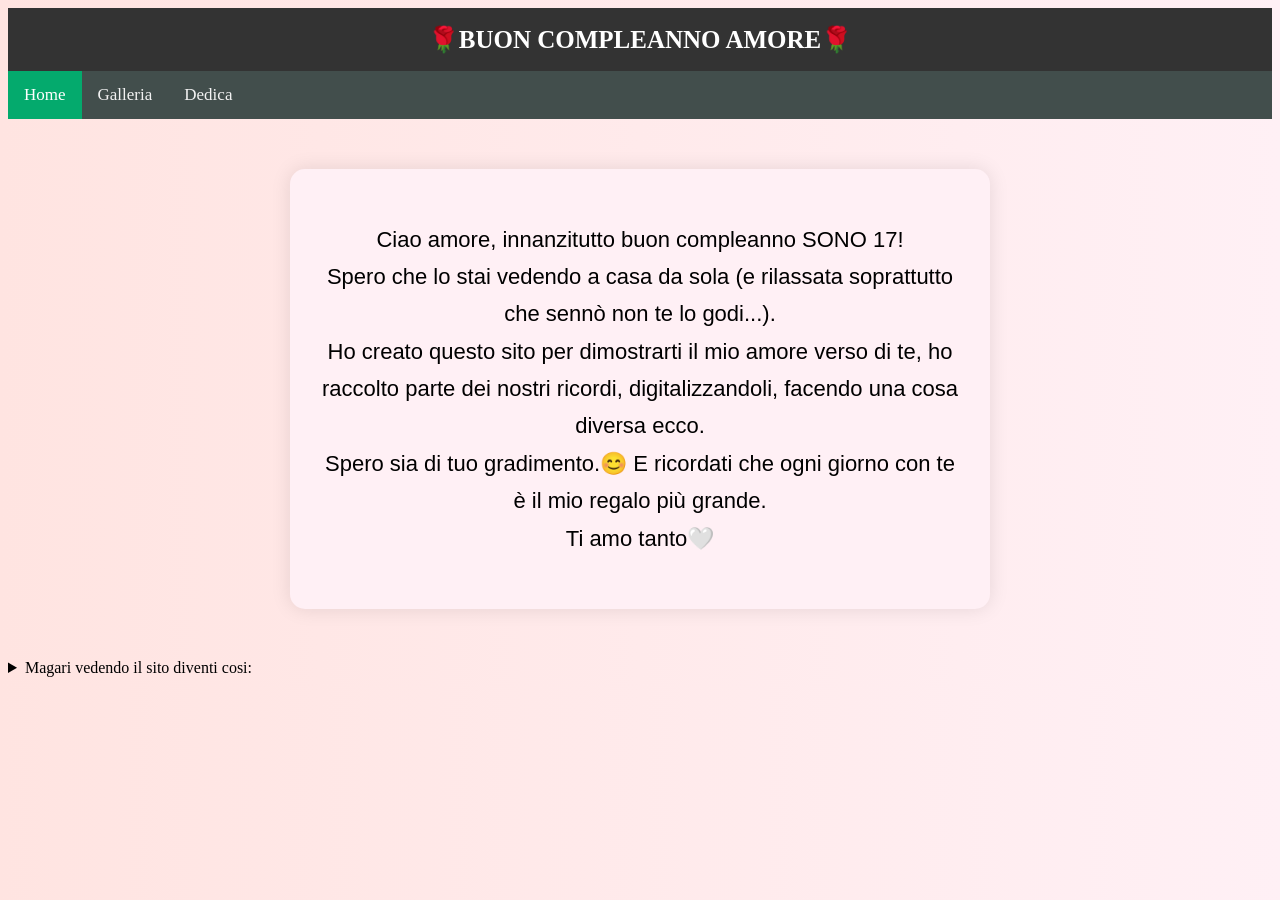
<file: index.html>
<!DOCTYPE html>
<html lang="en">
<head>
    <meta charset="UTF-8">
    <meta name="viewport" content="width=device-width, initial-scale=1, maximum-scale=1, user-scalable=no">
    <link href="https://fonts.googleapis.com/css2?family=Dancing+Script&display=swap" rel="stylesheet">
    <title>Giulia</title>
    <link rel="stylesheet" href="style.css">
    <script src="script.js"></script>
</head>
<body>
    
    <div class="title">
            <h1>
                <span>🌹BUON COMPLEANNO AMORE🌹</span> 
            </h1>
    </div>
        
    <div class="topnav">
        
        <a class="active" href="index.html">Home</a>
        <a href="foto.html">Galleria</a>
        <a href="dedica.html" onclick="checkPassword(event)">Dedica</a>
    </div>
    <div id="passwordModal" class="modal">
        <div class="modal-content">
          <span class="close" onclick="closeModal()">&times;</span>
          <h2>Inserisci la chiave per accedere</h2>
          <input type="password" id="passwordInput" placeholder="Chiave..." />
          <button onclick="submitPassword()">Entra</button>
          <p id="errorMsg" style="color:red; display:none;">Chiave errata!</p>
        </div>
      </div>
      
    <div class="dedica-container">
        <p class="presentazione">
                Ciao amore, innanzitutto buon compleanno SONO 17!<br>
                Spero che lo stai vedendo a casa da sola 
                (e rilassata soprattutto che sennò non te lo godi...).<br>
                Ho creato questo sito per dimostrarti il mio amore verso di te,
                ho raccolto parte dei nostri ricordi, digitalizzandoli,
                facendo una cosa diversa ecco.
                <br>
                Spero sia di tuo gradimento.😊
                E ricordati che ogni giorno con te è il mio regalo più grande.
                <br>
                Ti amo tanto🤍 
            </p> 
    </div>
    <div class="imm-home">
        <details>
            <summary>Magari vedendo il sito diventi cosi:</summary>
            <br>
            <center>
                <img src="immagini/immagine_giulia_sorriso.jpg" width="300" draggable="false">
                <p>Che sicuramente qui stavi all'apice della tua felicità.</p>
            </center>
        </details>
    </div>

        
        
</body>
</html>
</file>
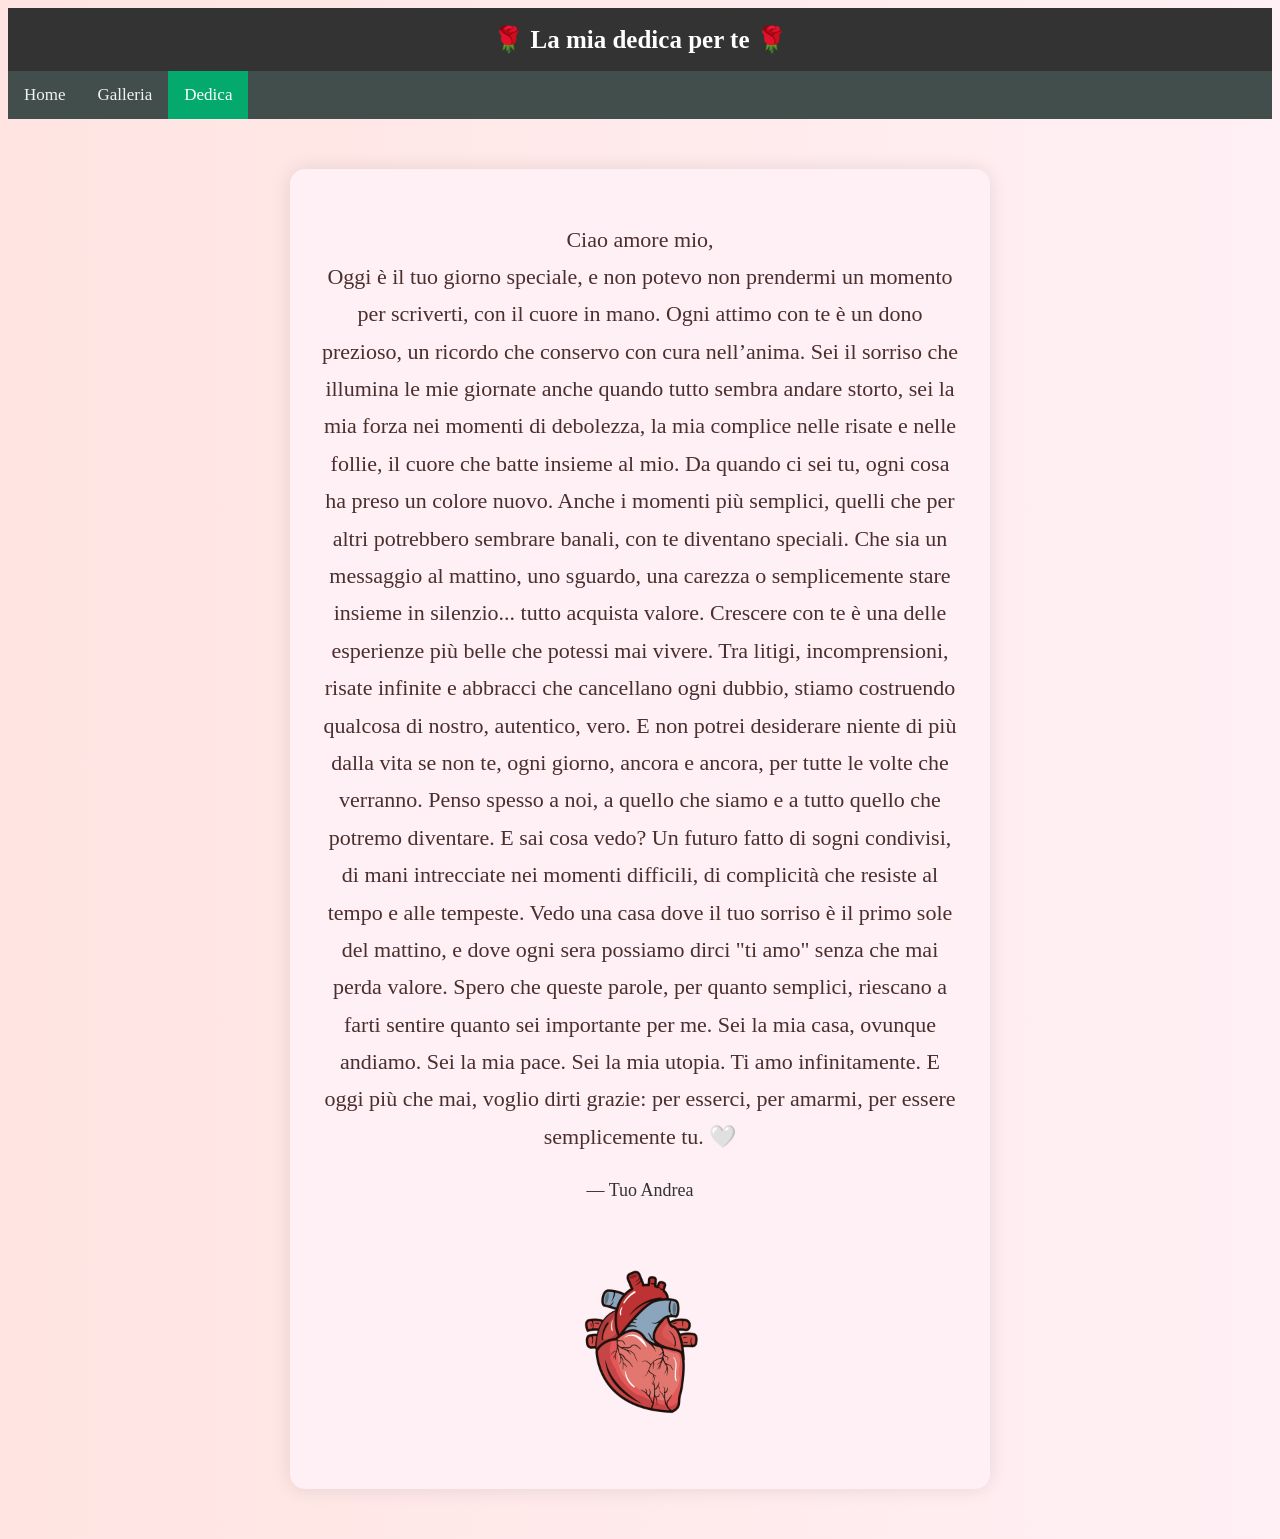
<file: dedica.html>
<!DOCTYPE html>
<html lang="en">
<head>
    <meta charset="UTF-8">
    <meta meta name="viewport" content="width=device-width, initial-scale=1, maximum-scale=1, user-scalable=no">
    <title>Giulia</title>
    <link rel="stylesheet" href="style.css">
</head>
<body>
    <div class="title">
        <h1>🌹 La mia dedica per te 🌹</h1>
    </div>
        
    <div class="topnav">
        
        <a href="index.html">Home</a>
        <a href="foto.html">Galleria</a>
        <a class="active" href="dedica.html">Dedica</a>
    </div>
    

    <div class="dedica-container">
        <p class="dedica-text">
            Ciao amore mio,
<br>
Oggi è il tuo giorno speciale, e non potevo non prendermi un momento per scriverti, con il cuore in mano.

Ogni attimo con te è un dono prezioso, un ricordo che conservo con cura nell’anima. Sei il sorriso che illumina le mie giornate anche quando tutto sembra andare storto,
sei la mia forza nei momenti di debolezza, la mia complice nelle risate e nelle follie, il cuore che batte insieme al mio.

Da quando ci sei tu, ogni cosa ha preso un colore nuovo. Anche i momenti più semplici, quelli che per altri potrebbero sembrare banali, con te diventano speciali.
Che sia un messaggio al mattino, uno sguardo, una carezza o semplicemente stare insieme in silenzio... tutto acquista valore.

Crescere con te è una delle esperienze più belle che potessi mai vivere.
Tra litigi, incomprensioni, risate infinite e abbracci che cancellano ogni dubbio, stiamo costruendo qualcosa di nostro, autentico, vero.
E non potrei desiderare niente di più dalla vita se non te, ogni giorno, ancora e ancora, per tutte le volte che verranno.

Penso spesso a noi, a quello che siamo e a tutto quello che potremo diventare.
E sai cosa vedo?
Un futuro fatto di sogni condivisi, di mani intrecciate nei momenti difficili, di complicità che resiste al tempo e alle tempeste.
Vedo una casa dove il tuo sorriso è il primo sole del mattino, e dove ogni sera possiamo dirci "ti amo" senza che mai perda valore.

Spero che queste parole, per quanto semplici, riescano a farti sentire quanto sei importante per me.
Sei la mia casa, ovunque andiamo. Sei la mia pace. Sei la mia utopia.

Ti amo infinitamente.
E oggi più che mai, voglio dirti grazie:
per esserci, per amarmi, per essere semplicemente tu. 🤍
            <span class="firma">— Tuo Andrea</span>
        </p>

        <img src="immagini/—Pngtree—cartoon stroke highlight shadow real_5953445.png" alt="Cuore" class="dedica-img">
    </div>
</body>
</file>
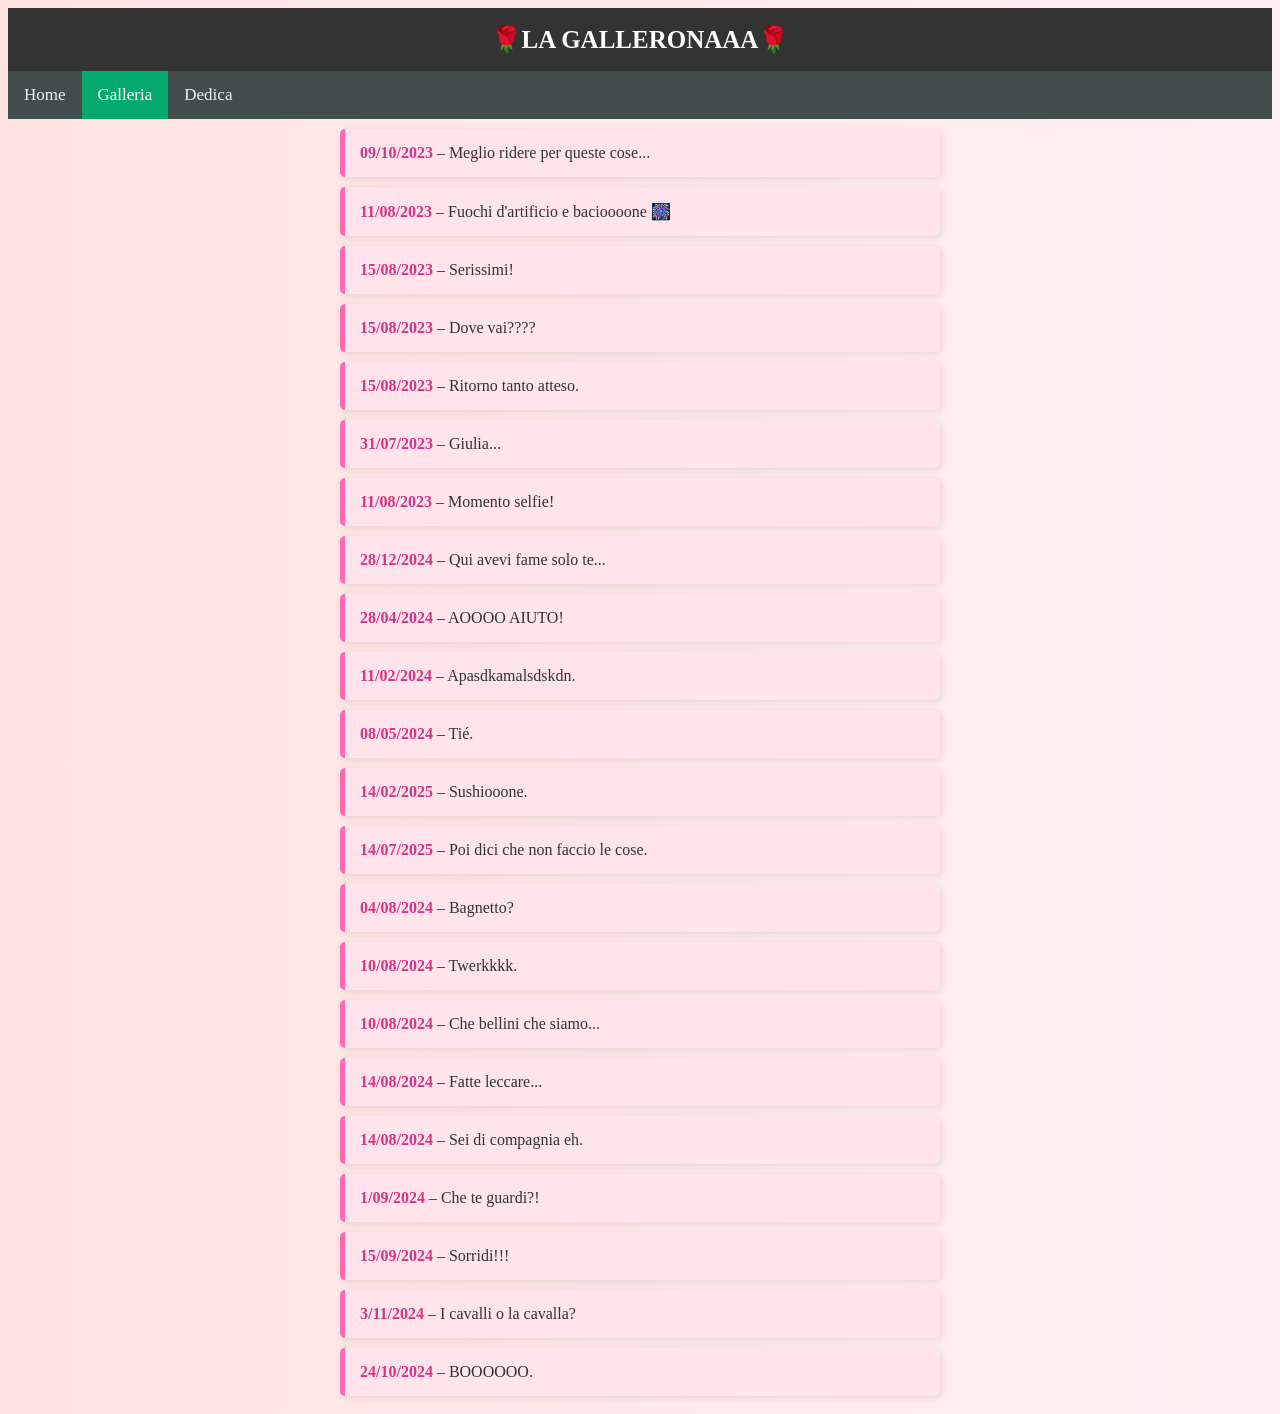
<file: foto.html>
<!DOCTYPE html>
<html lang="en">
<head>
    <meta charset="UTF-8">
    <meta meta name="viewport" content="width=device-width, initial-scale=1, maximum-scale=1, user-scalable=no">
    <title>Giulia</title>
    <link rel="stylesheet" href="style.css">
    <script src="script.js"></script>
</head>
  
<body>
    <div class="title">
        <h1>
                <a>🌹LA GALLERONAAA🌹
                </a> 
            </h1>
    </div>
        
    <div class="topnav">
        
        <a href="index.html">Home</a>
        <a class="active" href="foto.html">Galleria</a>
        <a href="dedica.html" onclick="checkPassword(event)">Dedica</a>
    </div>

    <div id="passwordModal" class="modal">
        <div class="modal-content">
          <span class="close" onclick="closeModal()">&times;</span>
          <h2>Inserisci la chiave per accedere</h2>
          <input type="password" id="passwordInput" placeholder="Chiave..." />
          <button onclick="submitPassword()">Entra</button>
          <p id="errorMsg" style="color:red; display:none;">Chiave errata!</p>
        </div>
      </div>
      
    <ul class="timeline">
      <li>
          <a href="#" onclick="openLightbox('immagini/aia.jpg')">
              <span>09/10/2023</span> – Meglio ridere per queste cose...
          </a>
      </li>
      <li>
          <a href="#" onclick="openLightbox('immagini/fuochi.jpg')">
              <span>11/08/2023</span> – Fuochi d'artificio e bacioooone 🎆
          </a>
      </li>
      <li>
          <a href="#" onclick="openLightbox('immagini/seri.jpg')">
              <span>15/08/2023</span> – Serissimi!
          </a>
      </li>
      <li>
          <a href="#" onclick="openLightbox('immagini/seneva.jpg')">
              <span>15/08/2023</span> – Dove vai????
          </a>
      </li>
      <li>
          <a href="#" onclick="openLightbox('immagini/ritorno_gita.jpg')">
              <span>15/08/2023</span> – Ritorno tanto atteso.
          </a>
     </li>
     <li>
          <a href="#" onclick="openLightbox('immagini/pipo_giulia.jpg')">
              <span>31/07/2023</span> – Giulia...
          </a>
      </li>
      <li>
        <a href="#" onclick="openLightbox('immagini/pazzi.jpg')">
            <span>11/08/2023</span> – Momento selfie!
        </a>
    </li>
    <li>
      <a href="#" onclick="openLightbox('immagini/patate.jpg')">
          <span>28/12/2024</span> – Qui avevi fame solo te...
      </a>
  </li>
  <li>
    <a href="#" onclick="openLightbox('immagini/aiuto.jpg')">
        <span>28/04/2024</span> – AOOOO AIUTO!
    </a>
</li>
<li>
    <a href="#" onclick="openLightbox('immagini/stupida.jpg')">
        <span>11/02/2024</span> – Apasdkamalsdskdn.
    </a>
</li>
<li>
    <a href="#" onclick="openLightbox('immagini/cicamala.jpg')">
        <span>08/05/2024</span> – Tié.
    </a>
</li>
<li>
    <a href="#" onclick="openLightbox('immagini/sushi.jpg')">
        <span>14/02/2025</span> – Sushiooone.
    </a>
</li>
<li>
    <a href="#" onclick="openLightbox('immagini/lefaccio.jpg')">
        <span>14/07/2025</span> – Poi dici che non faccio le cose.
    </a>
</li>
<li>
    <a href="#" onclick="openLightbox('immagini/amaree.jpg')">
        <span>04/08/2024</span> – Bagnetto?
    </a>
</li>
<li>
    <a href="#" onclick="openLightbox('immagini/twuerk.jpg')">
        <span>10/08/2024</span> – Twerkkkk.
    </a>
</li>
<li>
    <a href="#" onclick="openLightbox('immagini/chebellichesiamo.jpg')">
        <span>10/08/2024</span> – Che bellini che siamo...
    </a>
</li>
<li>
    <a href="#" onclick="openLightbox('immagini/fattelecca.jpg')">
        <span>14/08/2024</span> – Fatte leccare...
    </a>
</li>
<li>
    <a href="#" onclick="openLightbox('immagini/compagnia.jpg')">
        <span>14/08/2024</span> – Sei di compagnia eh.
    </a>
</li>
<li>
    <a href="#" onclick="openLightbox('immagini/cheteguardi.jpg')">
        <span>1/09/2024</span> – Che te guardi?!
    </a>
</li>
<li>
    <a href="#" onclick="openLightbox('immagini/cissssss.jpg')">
        <span>15/09/2024</span> – Sorridi!!!
    </a>
</li>
<li>
    <a href="#" onclick="openLightbox('immagini/cavalli.jpg')">
        <span>3/11/2024</span> – I cavalli o la cavalla?
    </a>
</li>
<li>
    <a href="#" onclick="openLightbox('immagini/booo.jpg')">
        <span>24/10/2024</span> – BOOOOOO.
    </a>
</li>
  </ul>
  <div id="lightbox" class="lightbox" onclick="closeLightbox()">
    <span class="close">&times;</span>
    <img class="lightbox-content" id="lightbox-img">
</div>  
    
    
      
      
      
      
      
      <div class="clearfix">


      </div>


</body>
</html>
</file>
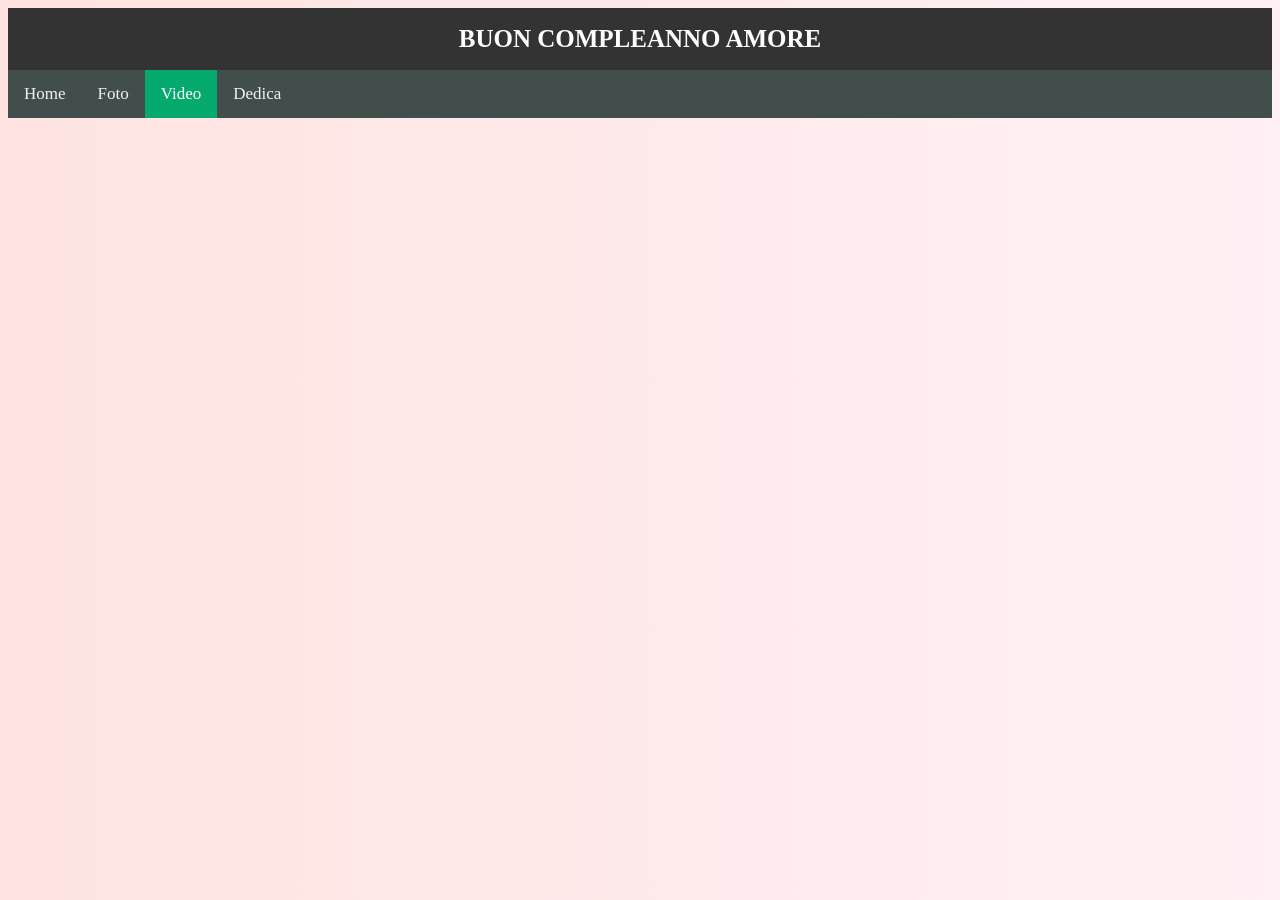
<file: video.html>
<!DOCTYPE html>
<html lang="en">
<head>
    <meta charset="UTF-8">
    <meta meta name="viewport" content="width=device-width, initial-scale=1, maximum-scale=1, user-scalable=no">
    <title>Giulia</title>
    <link rel="stylesheet" href="style.css">
</head>
<body>
    <div class="title">
        <h1>
                <a>BUON COMPLEANNO AMORE</a> 
            </h1>
    </div>
        
    <div class="topnav">
        
        <a href="index.html">Home</a>
        <a href="foto.html">Foto</a>
        <a class="active" href="video.html">Video</a>
        <a href="dedica.html">Dedica</a>
    </div>
</file>
<file: style.css>
body{
  background: linear-gradient(to right, #ffe4e1, #fff0f5); /* tonalità rosa pastello */
    color: #333;
}
.presentazione{
  font-family: sans-serif;;
  text-align: center;
  color: black;
}


.imm-home{
  text-align: left;
  color: black;
}

.title {
    text-align: center;
    background-color: #333;
    overflow: hidden;
}
.title h1{
    color: white;
    font-size: 25px;
}


.topnav {
    background-color: #424e4c;
    overflow: hidden;
  }
  
  /* Style the links inside the navigation bar */
  .topnav a {
    float: left;
    color: #f2f2f2;
    text-align: center;
    padding: 14px 16px;
    text-decoration: none;
    font-size: 17px;
  }
  
  /* Change the color of links on hover */
  .topnav a:hover {
    background-color: #ddd;
    color: black;
  }
  
  /* Add a color to the active/current link */
  .topnav a.active {
    background-color: #04AA6D;
    color: white;
  }

  div.gallery {
    border: 1px solid #ccc;
  }
  
  div.gallery:hover {
    border: 1px solid #777;
  }
  
  div.gallery img {
    width: 100%;
    height: auto;
  }
  
  div.desc {
    padding: 15px;
    text-align: center;
    color: white;
  }
  
  * {
    box-sizing: border-box;
  }
  
  .responsive {
    padding: 0 6px;
    float: left;
    width: 24.99999%;
  }
  
  @media only screen and (max-width: 700px) {
    .responsive {
      width: 49.99999%;
      margin: 6px 0;
    }
  }
  
  @media only screen and (max-width: 500px) {
    .responsive {
      width: 100%;
    }
  }
  
  .clearfix:after {
    content: "";
    display: table;
    clear: both;
  }

  .timeline-container {
    padding: 30px;
    background-color: #fffafc;
    border-top: 2px solid #f8c4d9;
    margin-top: 40px;
}

.timeline-container h2 {
    font-family: 'Dancing Script', cursive;
    color: #e75480;
    text-align: center;
    margin-bottom: 20px;
}

.timeline {
    list-style-type: none;
    padding: 0;
    max-width: 600px;
    margin: auto;
}

.timeline li {
    background: #ffe4ec;
    margin: 10px 0;
    padding: 15px;
    border-left: 5px solid #ff69b4;
    border-radius: 5px;
    box-shadow: 2px 2px 8px rgba(0,0,0,0.1);
}

.timeline li span {
    font-weight: bold;
    color: #d63384;
}

.lightbox {
  display: none;
  position: fixed;
  z-index: 1000;
  padding-top: 60px;
  left: 0;
  top: 0;
  width: 100%;
  height: 100%;
  overflow: auto;
  background-color: rgba(0,0,0,0.9);
  text-align: center;
}

.lightbox-content {
  margin: auto;
  display: block;
  max-width: 80%;
  max-height: 80%;
  animation: zoom 0.3s ease;
}

@keyframes zoom {
  from {transform: scale(0.8);}
  to {transform: scale(1);}
}

.close {
  position: absolute;
  top: 20px;
  right: 35px;
  color: #fff;
  font-size: 40px;
  font-weight: bold;
  cursor: pointer;
  z-index: 1001;
}

.close:hover {
  color: #ffb6c1;
}

.timeline a:hover {
  color: #e75480; /* rosa carino o il colore che preferisci */
  text-decoration: none; /* assicurati che resti senza sottolineatura anche al passaggio */
}

.timeline a {
  text-decoration: none;
  color: inherit; /* opzionale: mantiene il colore del testo normale */
}

.modal {
  display: none;
  position: fixed;
  z-index: 999;
  left: 0;
  top: 0;
  width: 100%;
  height: 100%;
  overflow: auto;
  background-color: rgba(0,0,0,0.6);
}

.modal-content {
   background: radial-gradient(circle at 30% 30%, #feda75, #fa7e1e, #d62976, #962fbf, #4f5bd5);
   color: white;
  margin: 15% auto;
  padding: 20px;
  border-radius: 12px;
  width: 80%;
  max-width: 400px;
  text-align: center;
  font-family: sans-serif;
  box-shadow: 0 0 20px rgba(0,0,0,0.2);
}

.modal-content input {
  padding: 10px;
  width: 80%;
  margin-bottom: 10px;
  border-radius: 5px;
  border: 1px solid #ccc;
}

.modal-content button {
  padding: 10px 20px;
  background-color: #007BFF;
  border: none;
  color: white;
  border-radius: 5px;
  cursor: pointer;
}

.modal-content button:hover {
  background-color: #0056b3;
}

.close {
  float: right;
  font-size: 22px;
  cursor: pointer;
}

.dedica-container {
  max-width: 700px;
  margin: 50px auto;
  background-color: #fff0f5;
  padding: 30px;
  border-radius: 15px;
  box-shadow: 0 0 20px rgba(0,0,0,0.1);
  font-family: 'Dancing Script', cursive;
  font-size: 22px;
  color: #4b2e2e;
  line-height: 1.7;
  text-align: center;
}

.dedica-img {
  margin-top: 20px;
  width: 200px;
  border-radius: 50%;
}

.firma {
  display: block;
  margin-top: 20px;
  font-size: 18px;
  color: #333;
}
</file>
